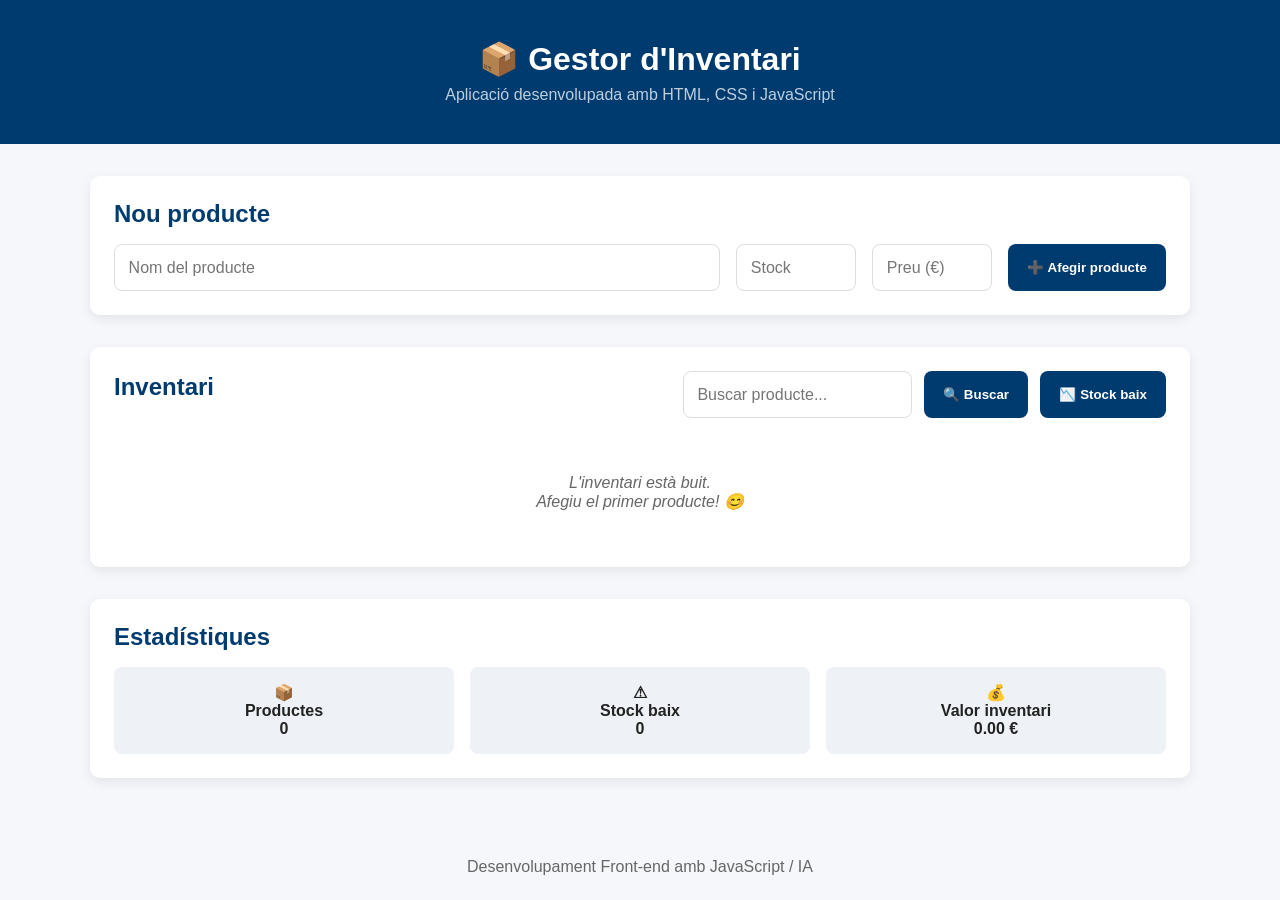
<file: 13-gestor-inventari-api-v2/index.html>
<!DOCTYPE html>
<html lang="ca">
    <head>
        <meta charset="UTF-8">
        <meta name="viewport" content="width=device-width, initial-scale=1.0">
        <title>Gestor d'Inventari</title>
        <link rel="stylesheet" href="css/styles.css">
    </head>

    <body>

        <!-- ===================================================
            Header
        ==================================================== -->
        <header class="header">
            <h1>📦 Gestor d'Inventari</h1>
            <p>Aplicació desenvolupada amb HTML, CSS i JavaScript</p>
        </header>


        <!-- ===================================================
            Main
        ==================================================== -->
        <main class="contenidor">

            <!-- ===============================================
                Nou producte
            ================================================ -->
            <section class="card">
                <h2>Nou producte</h2>
                <form class="formulari" id="formulari">

                    <input type="text" id="inputNom" placeholder="Nom del producte" aria-label="Nom del producte" autocomplete="off">
                    <input type="number" id="inputStock" placeholder="Stock" aria-label="Stock" autocomplete="off" min="0" step="1">
                    <input type="number" id="inputPreu" placeholder="Preu (€)" aria-label="Preu" step="0.01" autocomplete="off" min="0">

                    <button type="button" id="btnAfegir">➕ Afegir producte</button>
                </form>
            </section>


            <!-- ===============================================
                Inventari
            ================================================ -->
            <section class="card">

                <div class="capcalera">
                    <h2>Inventari</h2>
                    <div class="accions-superiors">
                        <input type="text" id="inputBuscar" placeholder="Buscar producte..." aria-label="Buscar producte" autocomplete="off">
                        <button id="btnBuscar">🔍 Buscar</button>
                        <button id="btnStockBaix">📉 Stock baix</button>
                    </div>
                </div>

                <ul id="llistaInventari"> <!-- Llista d'articles de l'inventari --> </ul>
            </section>


            <!-- ===============================================
                Estadístiques
            ================================================ -->
            <section class="card">
                <h2>Estadístiques</h2>
                <div id="estadistiques"> <!-- Estadístiques de l'inventari --> </div>
            </section>
        </main>


        <!-- ===================================================
            Footer
        ==================================================== -->
        <footer class="footer">

            <p>Desenvolupament Front-end amb JavaScript / IA</p>

        </footer>

        <!-- Mis scripts -->
        <script src="js/main.js"></script>
    </body>
</html>
</file>
<file: 13-gestor-inventari-api-v2/css/styles.css>
/* ==========================================================
   Gestor d'Inventari
   Desenvolupament Front-end amb JavaScript
========================================================== */


/* ==========================================================
   Variables
========================================================== */

:root {

    --color-primary: #003b70;
    --color-primary-hover: #005ca8;

    --color-success: #2e7d32;
    --color-success-hover: #256628;

    --color-danger: #d32f2f;
    --color-danger-hover: #b71c1c;

    --background: #f5f7fa;
    --surface: #ffffff;

    --text: #222;
    --text-light: #666;

    --border: #d9dee3;

    --radius: 10px;

    --shadow: 0 4px 12px rgba(0,0,0,.08);

}


/* ==========================================================
   Reset
========================================================== */

*{
    margin:0;
    padding:0;
    box-sizing:border-box;
}


/* ==========================================================
   Body
========================================================== */

body{

    font-family:'Space Grotesk',sans-serif;

    background:var(--background);

    color:var(--text);

    min-height:100vh;

    display:flex;
    flex-direction:column;

}


/* ==========================================================
   Header
========================================================== */

.header{

    background:var(--color-primary);

    color:white;

    text-align:center;

    padding:2.5rem 2rem;

}

.header h1{

    margin-bottom:.5rem;

}

.header p{

    opacity:.75;

}


/* ==========================================================
   Main
========================================================== */

.contenidor{

    width:min(1100px,92%);

    margin:2rem auto;

    display:flex;

    flex-direction:column;

    gap:2rem;

}


/* ==========================================================
   Cards
========================================================== */

.card{

    background:var(--surface);

    border-radius:var(--radius);

    box-shadow:var(--shadow);

    padding:1.5rem;

}

.card h2{

    margin-bottom:1rem;

    color:var(--color-primary);

}


/* ==========================================================
   Formulari
========================================================== */

.formulari{

    display:grid;

    grid-template-columns:
        2fr
        120px
        120px
        auto;

    gap:1rem;

}

.formulari input, #inputBuscar{

    padding:.85rem;

    border:1px solid var(--border);

    border-radius:8px;

    font-size:1rem;

    outline:none;

}

.formulari input:focus, #inputBuscar:focus{

    border-color:var(--color-primary);

}


/* ==========================================================
   Botons
========================================================== */

button{

    cursor:pointer;

    border:none;

    border-radius:8px;

    padding:.85rem 1.2rem;

    background:var(--color-primary);

    color:white;

    font-weight:600;

    transition:.2s;

}

button:hover{

    background:var(--color-primary-hover);

}


/* ==========================================================
   Capçalera inventari
========================================================== */

.capcalera{

    display:flex;

    justify-content:space-between;

    align-items:center;

    margin-bottom:1.5rem;

}


.accions-superiors{

    display:flex;

    gap:.75rem;

}


/* ==========================================================
   Inventari
========================================================== */

#llistaInventari{

    list-style:none;

    display:flex;

    flex-direction:column;

    gap:1rem;

}


.producte{

    display:flex;

    justify-content:space-between;

    align-items:center;

    gap:1rem;

    padding:1rem;

    border:1px solid var(--border);

    border-radius:8px;

    transition:.2s;

}

.producte:hover{

    transform:translateY(-2px);

    box-shadow:0 2px 8px rgba(0,0,0,.08);

}


/* ==========================================================
   Informació producte
========================================================== */

.info{

    display:flex;

    gap:2rem;

    flex:1;

}

.nom{

    flex:2;

    font-weight:600;

}

.stock{

    width:100px;

}

.preu{

    width:120px;

}


/* ==========================================================
   Accions
========================================================== */

.accions{

    display:flex;

    gap:.5rem;

}


.btn-descompte{

    background:var(--color-success);

}

.btn-descompte:hover{

    background:var(--color-success-hover);

}


.btn-eliminar{

    background:var(--color-danger);

}

.btn-eliminar:hover{

    background:var(--color-danger-hover);

}


/* ==========================================================
   Missatge buit
========================================================== */

.buit{

    text-align:center;

    color:var(--text-light);

    padding:2rem;

    font-style:italic;

}


/* ==========================================================
   Estadístiques
========================================================== */

#estadistiques{

    display:flex;

    justify-content:space-around;

    gap:1rem;

}


#estadistiques p{

    flex:1;

    text-align:center;

    background:#eef2f6;

    padding:1rem;

    border-radius:8px;

    font-weight:600;

}


/* ==========================================================
   Footer
========================================================== */

.footer{

    margin-top:auto;

    text-align:center;

    padding:1.5rem;

    color:var(--text-light);

}


/* ==========================================================
   Responsive
========================================================== */

@media(max-width:900px){

    .formulari{

        grid-template-columns:1fr;

    }

    .capcalera{

        flex-direction:column;

        align-items:flex-start;

        gap:1rem;

    }

    .accions-superiors{

        width:100%;

        flex-wrap:wrap;

    }

    .producte{

        flex-direction:column;

        align-items:flex-start;

    }

    .info{

        flex-direction:column;

        gap:.4rem;

    }

    .stock,
    .preu{

        width:auto;

    }

    .accions{

        width:100%;

    }

    .accions button{

        flex:1;

    }

    #estadistiques{

        flex-direction:column;

    }

}
</file>
